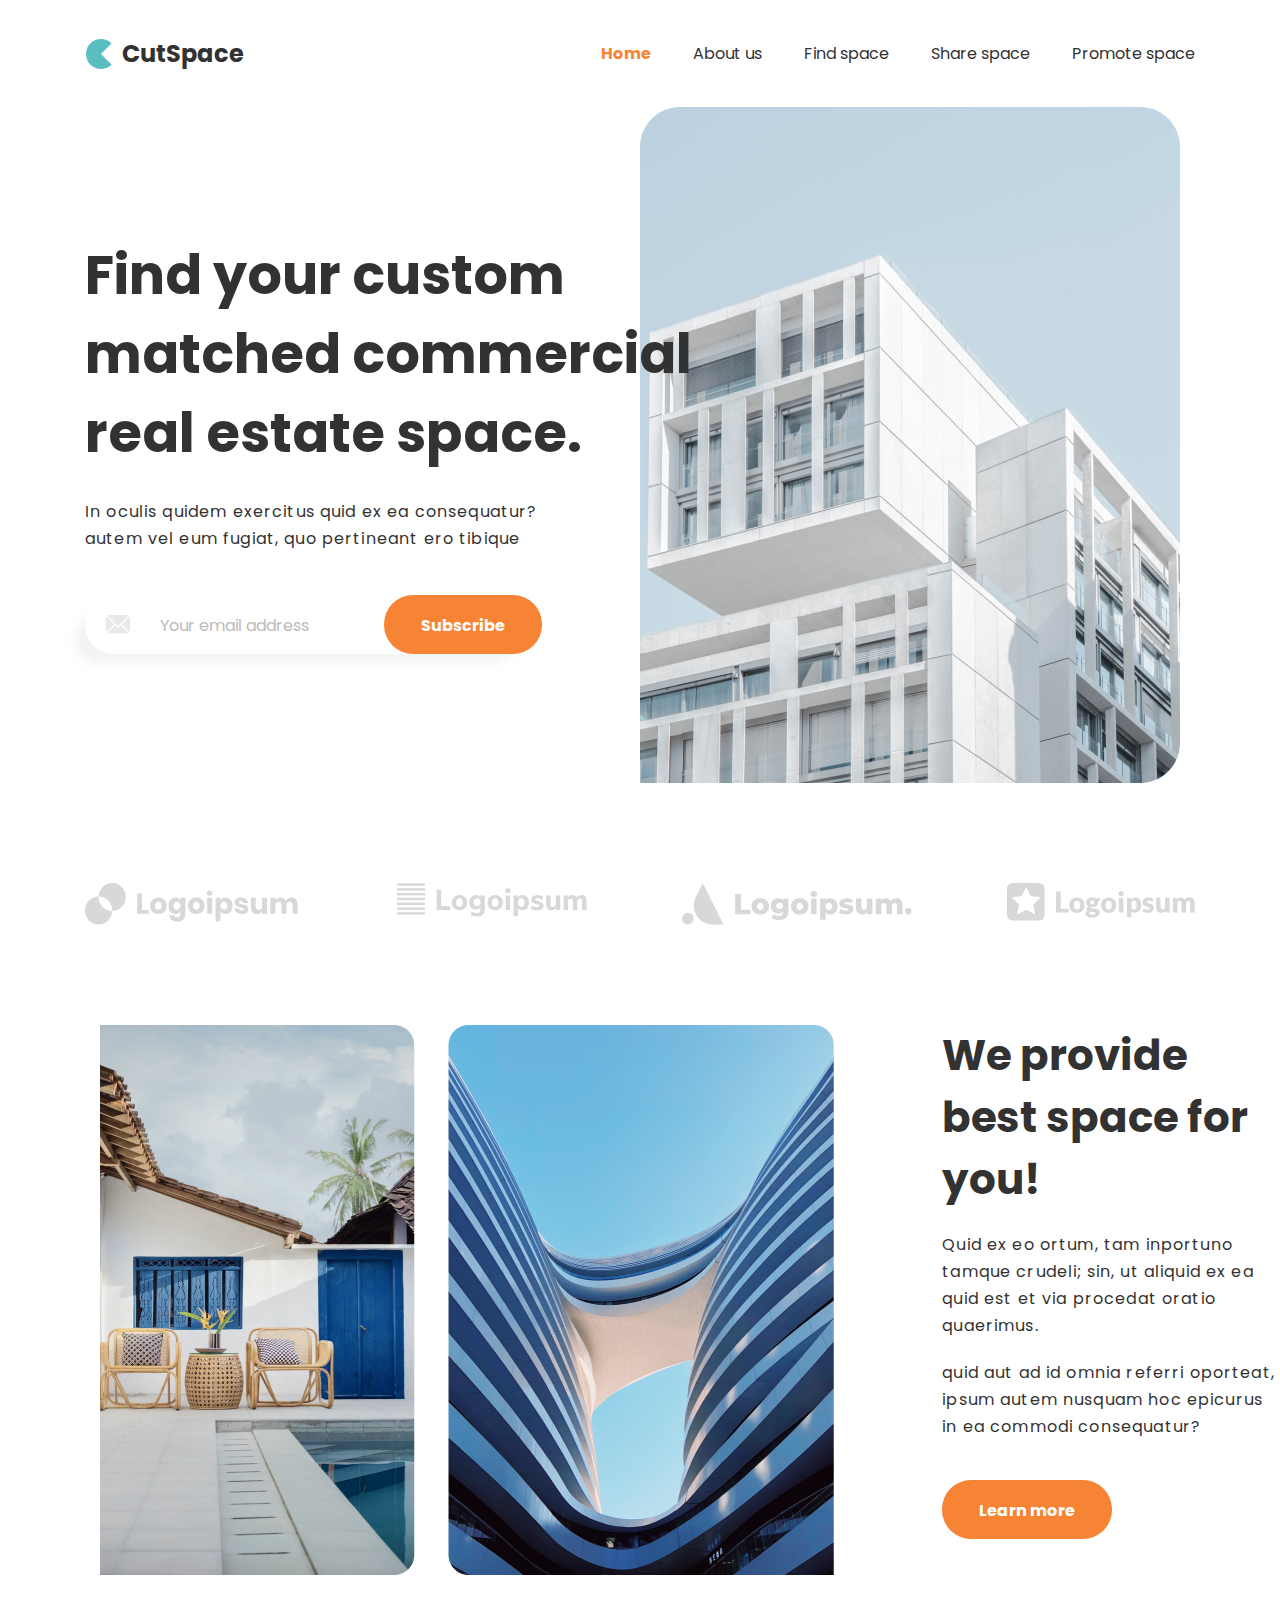
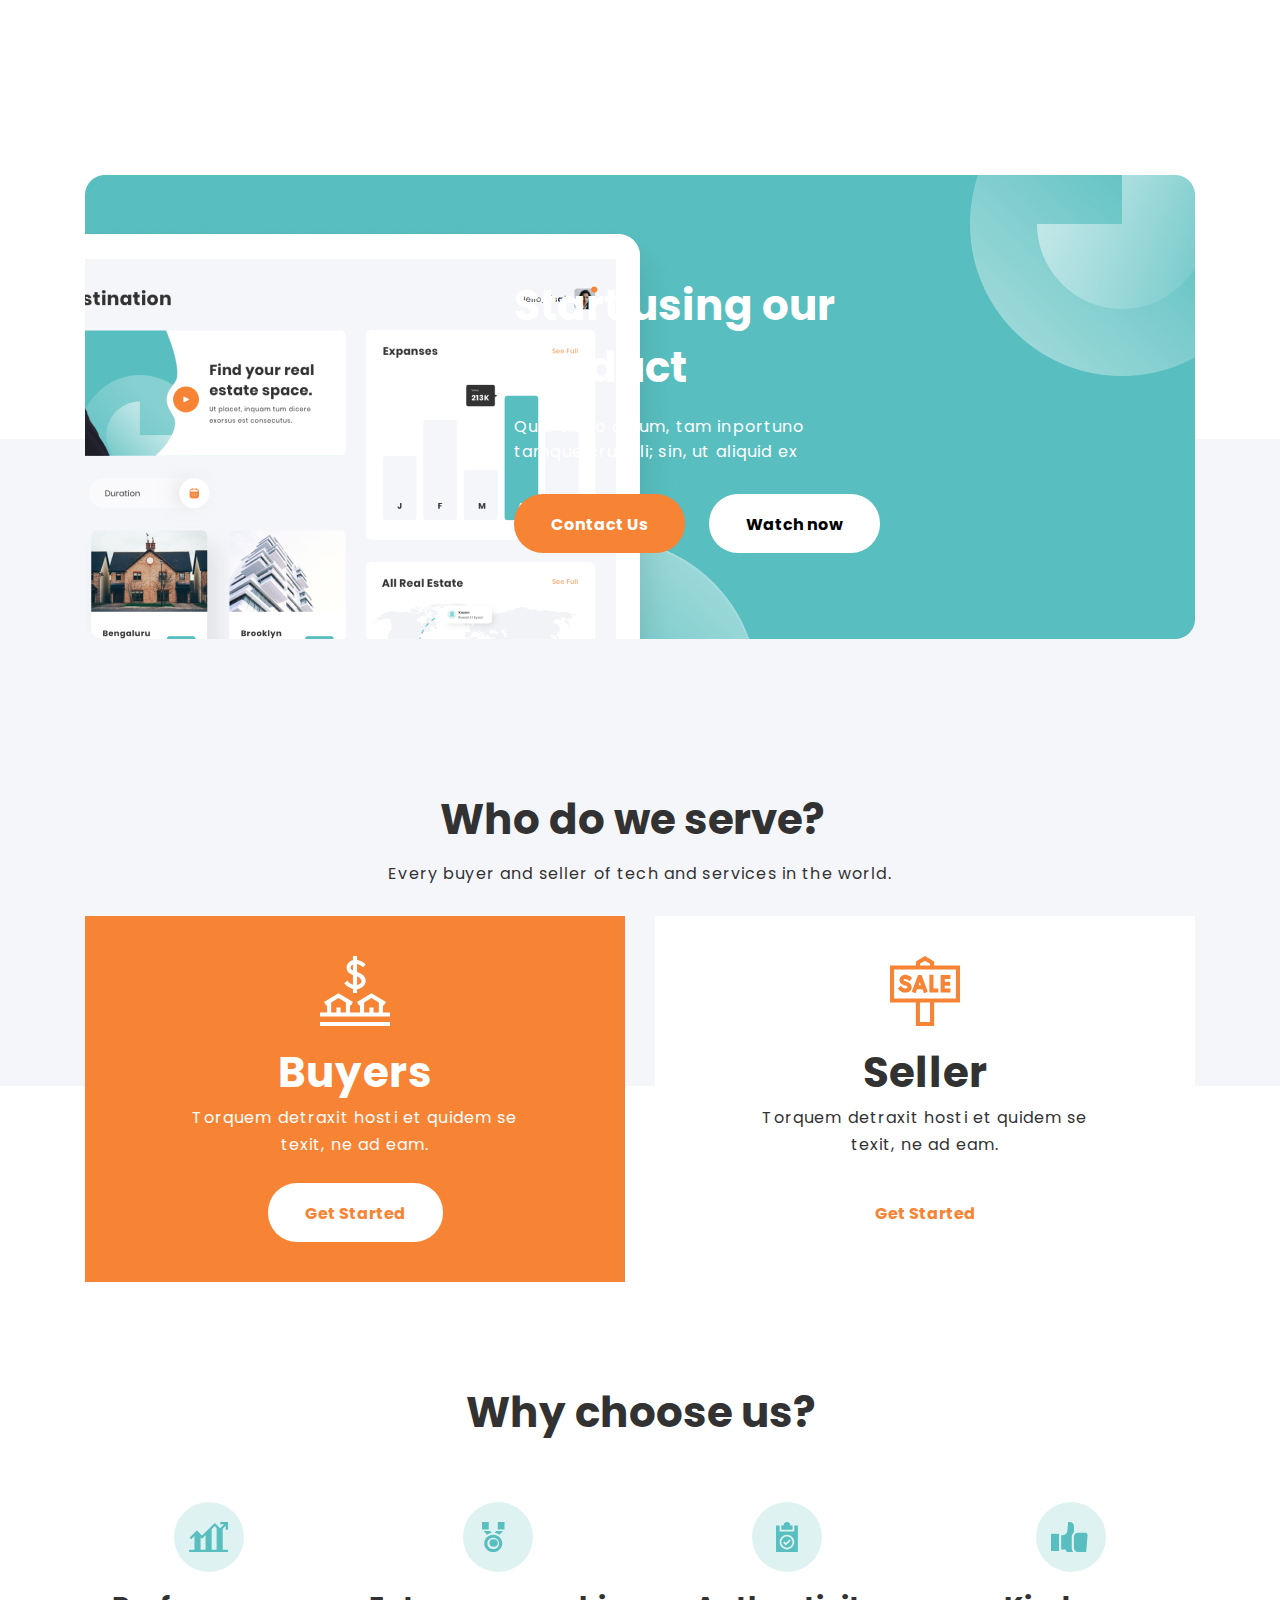
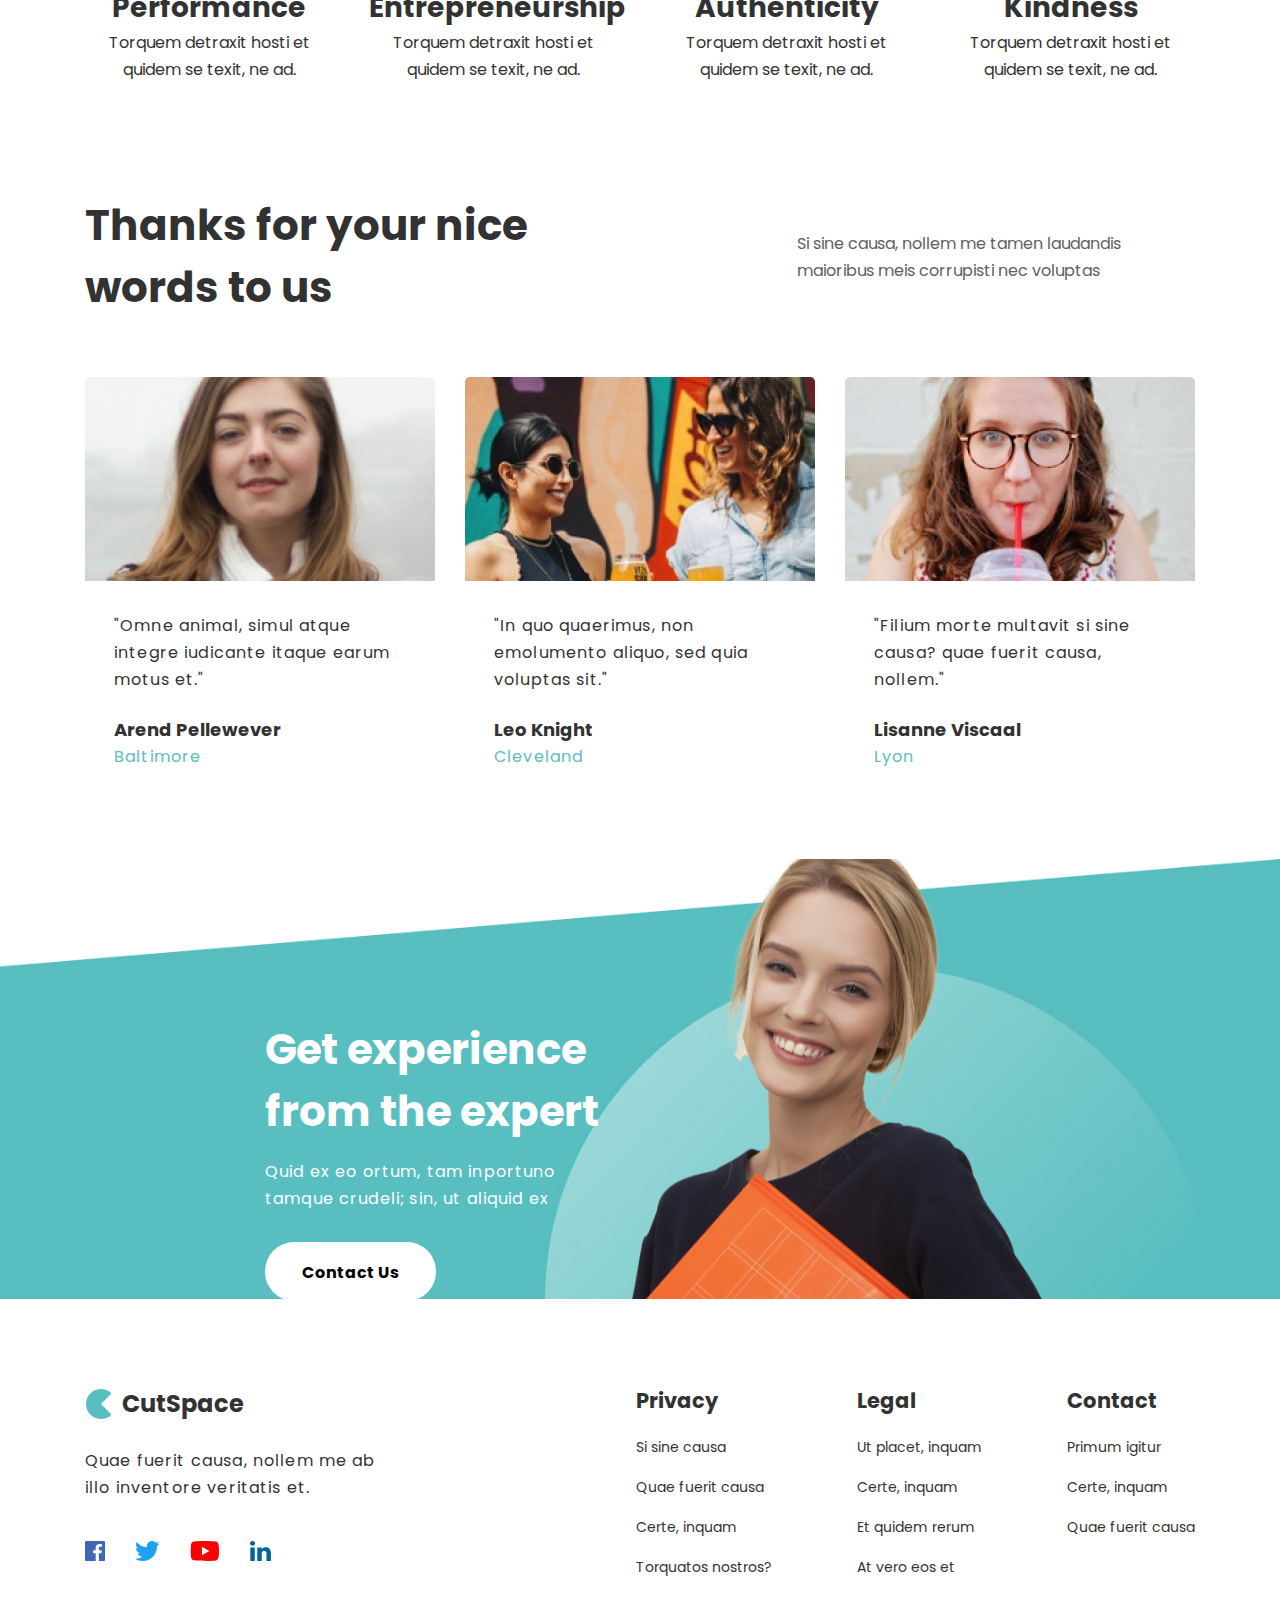
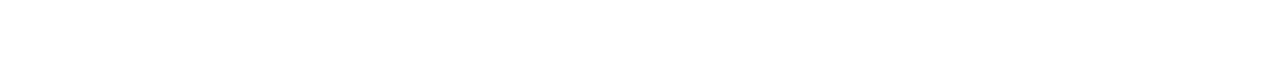
<file: Проект - недвижимость/index.html>
<!DOCTYPE html>
<html lang="en">

<head>
    <meta charset="UTF-8">
    <meta http-equiv="X-UA-Compatible" content="IE=edge">
    <meta name="viewport" content="width=device-width, initial-scale=1.0">
    <title>CutSpace</title>
    <link rel="stylesheet" href="./css/style.css">
    <link rel="stylesheet" href="./css/reset.css">
    <link rel="preconnect" href="https://fonts.googleapis.com">
    <link rel="preconnect" href="https://fonts.gstatic.com" crossorigin>
    <link href="https://fonts.googleapis.com/css2?family=Poppins:wght@400;700&display=swap" rel="stylesheet">
</head>

<body>

    <header class="header">
        <div class="container">
            <div class="header__top">
                <nav class="nav">
                    <div class="logo">
                        <a href="#!"><img src="./img/logo.png" alt="Logo" class="logo__img"></a>
                        <p class="logo__name">CutSpace</p>
                    </div>
                    <ul class="nav__list">
                        <li><a href="#!" class="link active">Home</a></li>
                        <li><a href="#!" class="link">About us</a></li>
                        <li><a href="#!" class="link">Find space</a></li>
                        <li><a href="#!" class="link">Share space</a></li>
                        <li><a href="#!" class="link">Promote space</a></li>
                    </ul>

                </nav>


            </div>

            <div class="header__content">

                <div class="header__content--text">
                    <h2 class="title">Find your custom matched commercial real estate space.</h2>
                    <p class="header__content--desc">In oculis quidem exercitus quid ex ea consequatur? autem vel eum
                        fugiat, quo pertineant ero tibique</p>

                    <div class="header__content--form">
                        <input type="email" name="" id="" placeholder="Your email address">
                        <button class="btn">Subscribe</button>
                    </div>
                </div>

                <div class="header__content--img">
                    <img src="./img/hero.jpg" alt="">
                </div>
            </div>

            <div class="header__bottom">

                <ul class="list-parthners">
                    <li><a href="#!"><img src="./img/parthners/1.svg" alt="Logoipsum" class="parthners__img"></a>
                    </li>
                    <li><a href="#!"><img src="./img/parthners/2.svg" alt="Logoipsum" class="parthners__img"></a>
                    </li>
                    <li><a href="#!"><img src="./img/parthners/3.svg" alt="Logoipsum" class="parthners__img"></a>
                    </li>
                    <li><a href="#!"><img src="./img/parthners/4.svg" alt="Logoipsum" class="parthners__img"></a>
                    </li>

                </ul>



            </div>


    </header>

    <main class="main">
        <section class="space">


            <div class="space__img">
                <img src="./img/space_left.jpg" alt="">
                <img src="./img/space_right.jpg" alt="">
            </div>
            <div class="space__content">
                <h2 class="title__space">We provide best space for you!</h2>
                <p>Quid ex eo ortum, tam inportuno tamque crudeli; sin, ut aliquid ex ea quid est et via procedat
                    oratio
                    quaerimus.</p>
                <p>quid aut ad id omnia referri oporteat, ipsum autem nusquam hoc epicurus in ea commodi
                    consequatur?
                </p>
                <a href="#!" class="btn__more">Learn more</a>

            </div>
        </section>

        <div class="start__block">
            <div class="container">
            <img src="./img/Bg.png" alt="Start">
            <div class="start__block--content">
                <h2 class="title__start">Start using our product</h2>
                <p class="description__start">Quid ex eo ortum, tam inportuno tamque crudeli; sin, ut aliquid ex</p>
                <a href="" class="link__start--orange">Contact Us</a>
                <a href="" class="link__start--white">Watch now</a>
            </div>
        </div>
    </div>

        <section class="serve">
            <div class="container">
                <div class="serve__content">
                <h2 class="title__serve">Who do we serve?</h2>
                <p class="desc__serve">Every buyer and seller of tech and services in the world.</p>
            </div>

        </div>
        </section>

        <div class="rate">
            <div class="left__card">
                <img src="./img/bayers.svg" alt="" class="rate__img">
                <h2 class="rate__title">Buyers</h2>
                <p class="rate__desc">Torquem detraxit hosti et quidem se <span> texit, ne ad eam.</span></p>
                <a href="#!" class="rate__link">Get Started</a>
            </div>
            <div class="right__card">
                <img src="./img/seller.svg" alt="" class="rate__img">
                <h2 class="rate__title">Seller</h2>
                <p class="rate__desc">Torquem detraxit hosti et quidem se texit, ne ad eam.</p>
                <a href="#!" class="rate__link">Get Started</a>
            </div>
        </div>
        <section class="choose">
            <div class="container">
                <h2 class="choose__title">Why choose us?</h2>
            <div class="choose__list">

                <div class="choose__item">
                    
                    <div class="choose__cricle"></div>
                    <img src="./img/icons/Perfomance.svg" alt="" class="choose__item-img">
                    <h2 class="choose__item-title">Performance</h2>
                    <p class="choose__item-descr">Torquem detraxit hosti et quidem se texit, ne ad.</p>
                </div>

                <div class="choose__item">
                    <div class="choose__cricle"></div>
                    <img src="./img/icons/Enter.svg" alt="" class="choose__item-img" id="two__item">
                    <h2 class="choose__item-title">Entrepreneurship</h2>
                    <p class="choose__item-descr">Torquem detraxit hosti et quidem se texit, ne ad.</p>
                </div>

                <div class="choose__item">
                    <div class="choose__cricle"></div>
                    <img src="./img/icons/Authe.svg" alt="" class="choose__item-img" id="three__item">
                    <h2 class="choose__item-title">Authenticity</h2>
                    <p class="choose__item-descr">Torquem detraxit hosti et quidem se texit, ne ad.</p>
                </div>

                <div class="choose__item">
                    <div class="choose__cricle"></div>
                    <img src="./img/icons/Kindess.svg" alt="" class="choose__item-img" id="forth__item">
                    <h2 class="choose__item-title">Kindness</h2>
                    <p class="choose__item-descr">Torquem detraxit hosti et quidem se texit, ne ad.</p>
                </div>

            </div>
            </div>
        </section>

        <section class="thanks">
            <div class="container">
                <div class="thanks__top">
                    <h2 class="thanks__title">Thanks for your nice words to us</h2>
                    <p class="thanks__descr">Si sine causa, nollem me tamen laudandis maioribus meis corrupisti nec voluptas</p>
                </div>

                <div class="thanks__cards">
                    <div class="thanks__item">
                        <img src="./img/Arend.jpg" alt="">
                        <p class="descr">"Omne animal, simul atque integre iudicante itaque earum motus et."</p>
                        <div class="people__info">
                        <p class="people">Arend Pellewever</p>
                        <p class="place">Baltimore</p>
                    </div>
                    </div>

                    <div class="thanks__item">
                        <img src="./img/Leo.jpg" alt="">
                        <p class="descr">"In quo quaerimus, non emolumento aliquo, sed quia voluptas sit."</p>
                        <div class="people__info">
                        <p class="people">Leo Knight</p>
                        <p class="place">Cleveland</p>
                    </div>
                    </div>

                    <div class="thanks__item">
                        <img src="./img/Lisanne.jpg" alt="">
                        <p class="descr">"Filium morte multavit si sine causa? quae fuerit causa, nollem."</p>
                        <div class="people__info">
                        <p class="people">Lisanne Viscaal</p>
                        <p class="place">Lyon</p>
                    </div>
                    </div>
                </div>
            </div>
        </section>

        <section class="form">
            <div class="form__bg">
            <img src="./img/Untitled(1).jpg" alt="" class="form__back">
        </div>
            <div class="form__content">
                <h2 class="form__title">Get experience from the expert</h2>
                <p class="form__descr">Quid ex eo ortum, tam inportuno tamque crudeli; sin, ut aliquid ex</p>
                <a href="" class="form__btn">Contact Us</a>
            </div>
        </section>

    </main>

    <footer class="footer">
        <div class="container">
            <div class="footer__soc">
                <div class="footer__soc--content">
                <div class="logo">
                    <a href="#!"><img src="./img/logo.png" alt="Logo" class="logo__img"></a>
                    <p class="logo__name">CutSpace</p>
                </div>
                <p class="footer__desc">Quae fuerit causa, nollem me ab illo inventore veritatis et.</p>
                <ul class="soc__link">
                    <li><img src="./img/icons/Facebook.svg" alt=""><a href="#!"></a></li>
                    <li><img src="./img/icons/Twitter.svg" alt=""><a href="#!"></a></li>
                    <li><img src="./img/icons/Youtube.svg" alt=""><a href="#!"></a></li>
                    <li><img src="./img/icons/Linkedin.svg" alt=""><a href="#!"></a></li>
                </ul>
            
        </div>
            <div class="footer__link">
                <div class="column">
                    <h2 class="column__title">Privacy</h2>
                    <li class="column__el"><a href="" class="column__link">Si sine causa</a></li>
                    <li class="column__el"><a href="" class="column__link">Quae fuerit causa</a></li>
                    <li class="column__el"><a href="" class="column__link">Certe, inquam</a></li>
                    <li class="column__el"><a href="" class="column__link">Torquatos nostros? </a></li>
                </div>

                <div class="column">
                    <h2 class="column__title">Legal</h2>
                    <li class="column__el"><a href="" class="column__link">Ut placet, inquam </a></li>
                    <li class="column__el"><a href="" class="column__link">Certe, inquam</a></li>
                    <li class="column__el"><a href="" class="column__link">Et quidem rerum</a></li>
                    <li class="column__el"><a href="" class="column__link">At vero eos et</a></li>
                </div>

                <div class="column">
                    <h2 class="column__title">Contact</h2>
                    <li class="column__el"><a href="" class="column__link">Primum igitur</a></li>
                    <li class="column__el"><a href="" class="column__link">Certe, inquam</a></li>
                    <li class="column__el"><a href="" class="column__link">Quae fuerit causa</a></li>
                </div>
            </div>
            </div>
        </div>
    </footer>

</body>

</html>
</file>
<file: Проект - недвижимость/css/style.css>
body{
    font-family: 'Poppins', sans-serif;
    font-weight: 400;
    font-size: 16px;
    color: #323232;
    margin:0;
    padding:0;
}

.title{
    font-size: 54px;
    font-weight: 700;
    max-width: 675px;
    letter-spacing: 0.8;
    line-height: 79px;
}

.btn{
    background-color: #F78434;
    display: inline-block;
    color: #fff;
    border-radius: 29px;
    padding: 18px 37px 16px 37px;
    font-weight: 700;
    margin-left: -155px;
}

.container{
    max-width: 1110px;
    margin: 0 auto;

}

/* Header */

.header__top{
    padding: 35px 0;
    align-items: center;

}

.nav{
    display: flex;
    justify-content: space-between;
    align-items: center;
}

.nav__list{
    display: flex;
    justify-content: space-between;
    column-gap: 42px;
}

.link{
    color: #323232;
}

.link:hover{
    color: #F78434;
    transition: 0.2s ease-in;
}

.active{
    color: #F78434;
    font-weight: 700;
}

.logo{
    display: flex;
    padding: 1px;
    justify-content: space-between;
    align-items: center;
}

.logo__img{
    display: inline-block;
}

.logo__name {
    color: #323232;
    font-weight: 700;
    font-size: 24px;
    margin-left: 10px;
}

.header__content{
    display: flex;
    align-items: center;

}

.header__content--desc{
    max-width: 470px;
    margin-top: 25px;
    letter-spacing: 1.15px;
    line-height: 27px;
    
}

.header__content--text{
    margin-right: -120px;
    z-index: 1;
}

.header__content--form{
    margin-top: 42px;
    display: inline-block;
}

input{
    padding: 18px 50px 16px 35px;
    border-radius: 29px;
    background: url('../img/icons/mail.svg') no-repeat left 5% center;
    width: 450px;
    height: 60px;
    -webkit-box-shadow: -15px 15px 8px -6px rgba(232, 232, 232, 0.5);
    -moz-box-shadow: -15px 15px 8px -6px rgba(232, 232, 232, 0.5);
    box-shadow: -15px 15px 8px -6px rgba(232, 232, 232, 0.5);
}
input::placeholder{
    color: #BBBBBB;
    font-size: 16px;
    font-family: 'Poppins', sans-serif;
    font-weight: 400;
    padding-left: 40px;

}

.header__bottom {
    margin-top: 100px;
}

.list-parthners{
    display: flex;
    justify-content: space-between;
}

/* Space */
/* .container__space{
    max-width: 1440px;
    padding: 0 50px;
} */
.space{
    margin-top: 100px;
    display: flex;
    justify-content: flex-start;
    column-gap: 181px;
    padding-left: 100px;
}

.space__img{
    display: flex;
    column-gap: 33px;
}

.space__content .title{
    max-width: 500px;
}

.space__content p{
    max-width: 375px;
    margin-top: 20px;
    letter-spacing: 1.15px;
    line-height: 27px;
}

/* .space__content p ~ p{
    margin-top: 20px;
} */

.btn__more{
    background-color: #F78434;
    display: inline-block;
    color: #fff;
    border-radius: 29px;
    padding: 18px 37px 16px 37px;
    font-weight: 700;
    margin-top: 40px;
}

.title__space{
    font-size: 42px;
    font-weight: 700;
    max-width: 375px;
    letter-spacing: 0.8;
    line-height: 62px;
}



/* Relative */

.start__block{
    position: relative;
    top: 200px;
    left: 0;
}

.start__block--content {
    position: absolute;
    top: 100px;
    right: 400px;
}

.title__start{
    color: #fff;
    font-size: 42px;
    font-weight: 700;
    max-width: 342px;
    letter-spacing: 0.8;
    line-height: 62px;
}



.description__start {
    color: #fff;
    max-width: 345px;
    font-size: 16px;
    letter-spacing: 1.15px;
    font-weight: 400;
    margin-top: 15px;
}

.link__start--orange {
    background-color: #F78434;
    display: inline-block;
    color: #fff;
    border-radius: 29px;
    padding: 18px 37px 16px 37px;
    font-weight: 700;
    font-size: 16px;
    margin-top: 30px;
    margin-right: 20px;
}

.link__start--white {
    background-color: #fff;
    display: inline-block;
    color: #000;
    border-radius: 29px;
    padding: 18px 37px 16px 37px;
    font-weight: 700;
    font-size: 16px;
    margin-top: 30px;
}

/* Serve */

.serve{
    background-color: #F5F6FA;
    
}

.serve__content{
    padding-top: 350px;
    padding-bottom: 200px;
}

.title__serve{
    font-size: 42px;
    font-weight: 700;
    max-width: 400px;
    letter-spacing: 0.8;
    line-height: 62px;
    margin: 0 auto;
}

.desc__serve {
    color: #323232;
    font-size: 16px;
    letter-spacing: 1.15px;
    font-weight: 400;
    display: flex;
    justify-content: center;
    margin-top: 10px;
}


/* Rate */


.rate {
    margin-top: 30px;
    display: flex;
    justify-content: center;
    column-gap: 30px;
    position: relative;
    top: -200px;
    left: 0;


}

.left__card{
    /* margin-top: 40px; */
    text-align: center;
    max-width: 540px;
    background-color: #F78434;
    color: #fff;
    padding: 40px 88px;

}

.right__card{
    /* margin-top: 40px; */
    text-align: center;
    max-width: 540px;
    background-color: #fff;
    color: #323232;
    padding: 40px 88px;
}


.left__card .rate__title {
    margin-top: 15px;
    color: #fff;
    font-size: 42px;
    font-weight: 700;
    letter-spacing: 0.8px;
}
.left__card .rate__desc {
    color: #fff;
    max-width: 364px;
    font-weight: 400;
    font-size: 16px;
    letter-spacing: 1.15px;
    line-height: 27px;
}
.left__card .rate__link {
    color: #F78434;
    display: inline-block;
    border-radius: 29px;
    padding: 18px 37px 16px 37px;
    font-weight: 700;
    background-color: #fff;
    margin-top: 25px;
}


.right__card .rate__title {
    margin-top: 15px;
    color: #323232;
    font-size: 42px;
    font-weight: 700;
    letter-spacing: 0.8px;
}
.right__card .rate__desc {
    color: #323232;
    max-width: 364px;
    font-weight: 400;
    font-size: 16px;
    letter-spacing: 1.15px;
    line-height: 27px;
}
.right__card .rate__link {
    color: #F78434;
    display: inline-block;
    border-radius: 29px;
    padding: 18px 37px 16px 37px;
    font-weight: 700;
    margin-top: 25px;
}



/* Choose */

.choose{
    text-align: center;
    margin-top: -100px;
    margin-bottom: 112px;
}

.choose__title{
    color: #323232;
    font-size: 42px;
    font-weight: 700;
    letter-spacing: 0.8;
    line-height: 62px;
    margin-bottom: 2px;
}


.choose__list {
    display: flex;
    justify-content: space-between;
    margin-top: 58px;

}
.choose__item {
    position: relative;
}
.choose__cricle {

    width: 70px;
    height: 70px;
    border-radius: 50%;
    background-color: #58BEBF;
    opacity: 20%;
    margin: 0 auto;
    margin-bottom: 15px;

}
.choose__item-img {
    position: absolute;
    top: 20px;
    left: 104px;


}

.choose__cricle:hover {
    background-color: #F78434;
    -webkit-transition: all 0.5s 0s ease;
    -moz-transition: all 0.5s 0s ease;
    -o-transition: all 0.5s 0s ease;
    transition: all 0.5s 0s ease;
}

#two__item{
    top: 20px;
    left: 113px;
}

#three__item{
    top: 20px;
    left: 113px;
}



.choose__item-title {
    color: #323232;
    font-size: 28px;
    font-weight: 700;
    letter-spacing: 0.5;

}
.choose__item-descr {
    color: #323232;
    font-size: 16px;
    letter-spacing: 1.15;
    line-height: 27px;
    font-weight: 400;
    max-width: 248px;
}


/* Thanks */

.thanks {
    margin-bottom: 58px;

}

.thanks__top {
    display: flex;
    justify-content: space-between;
    align-items: center;
    margin-bottom: 58px;

}
.thanks__title {
    font-size: 42px;
    font-weight: 700;
    max-width: 452px;
    letter-spacing: 0.8;
    line-height: 62px;

}
.thanks__descr {
    font-size: 16px;
    line-height: 27px;
    letter-spacing: 1.15;
    font-weight: 400;
    color: #606060;
    max-width: 398px;

}
.thanks__cards {
    display: flex;
    justify-content: space-between;

}
.thanks__item:hover{
    -webkit-box-shadow: -2px 1px 43px 14px rgba(34, 60, 80, 0.2);
    -moz-box-shadow: -2px 1px 43px 14px rgba(34, 60, 80, 0.2);
    box-shadow: -2px 1px 43px 14px rgba(34, 60, 80, 0.2);

    -webkit-transition: all 0.5s 0s ease;
    -moz-transition: all 0.5s 0s ease;
    -o-transition: all 0.5s 0s ease;
    transition: all 0.5s 0s ease;
}

.descr {
    letter-spacing: 1.15px;
    line-height: 27px;
    max-width: 292px;
    margin: 0 auto;
    margin-top: 31px;

}
.people {
    font-size: 18px;
    font-weight: 700;
    letter-spacing: 0.6;    


}

.people__info{
    padding: 0 150px 31px 29px;
    margin-top: 23px;
}

.place {
    margin: 0 auto;
    letter-spacing: 1.15px;
    line-height: 27px;
    color: #58BEBF;
}

/* Form */

.form{
    position: relative;
}

.form__bg{
    text-align: center;
    
}

.form__content {
    position: absolute;
    top: 160px;
    left: 265px;

}

.form__title {
    color: #fff;
    font-size: 42px;
    font-weight: 700;
    max-width: 359px;
    letter-spacing: 0.8;
    line-height: 62px;

}

.form__descr {
    color: #fff;
    max-width: 342px;
    margin-top: 15px;
    letter-spacing: 1.15px;
    line-height: 27px;

}

.form__btn {
    background-color: #fff;
    display: inline-block;
    color: #000;
    border-radius: 29px;
    padding: 18px 37px 16px 37px;
    font-weight: 700;
    margin-top: 30px;

}

.form__btn:hover{
    color: #fff;
    background-color: #F78434;
    transition: 0.2s ease-in;
}

/* Footer */

.footer{
    margin-bottom: 82px;
}

.footer__soc {
    margin-top: 86px;
    display: flex;
    justify-content: space-between;
    column-gap: 224px;

}
.logo {
    justify-content: flex-start;

}
.logo__img {


}
.logo__name {


}

.footer__desc{
    margin-top: 25px;
    letter-spacing: 1.15px;
    line-height: 27px;
    max-width: 300px;
}
.soc__link {
    display: flex;
    justify-content: flex-start;
    column-gap: 30px;
    margin-top: 40px;

}
.footer__link {
    display: flex;
    column-gap: 85px;

}

.column__title {
    font-weight: 700;
    font-size: 21px;
    letter-spacing: 0.5;
    color: #323232;
    margin-bottom: 18px;

}
.column__el {
    list-style-type: none;
    margin-bottom: 13px;
}

.column__link:hover{
    color: #F78434;
    transition: 0.2s ease-in;

}
.column__link {
    color: #323232;
    font-size: 14px;
    letter-spacing: 0.5;
    line-height: 27px;
    font-weight: 400;

}
</file>
